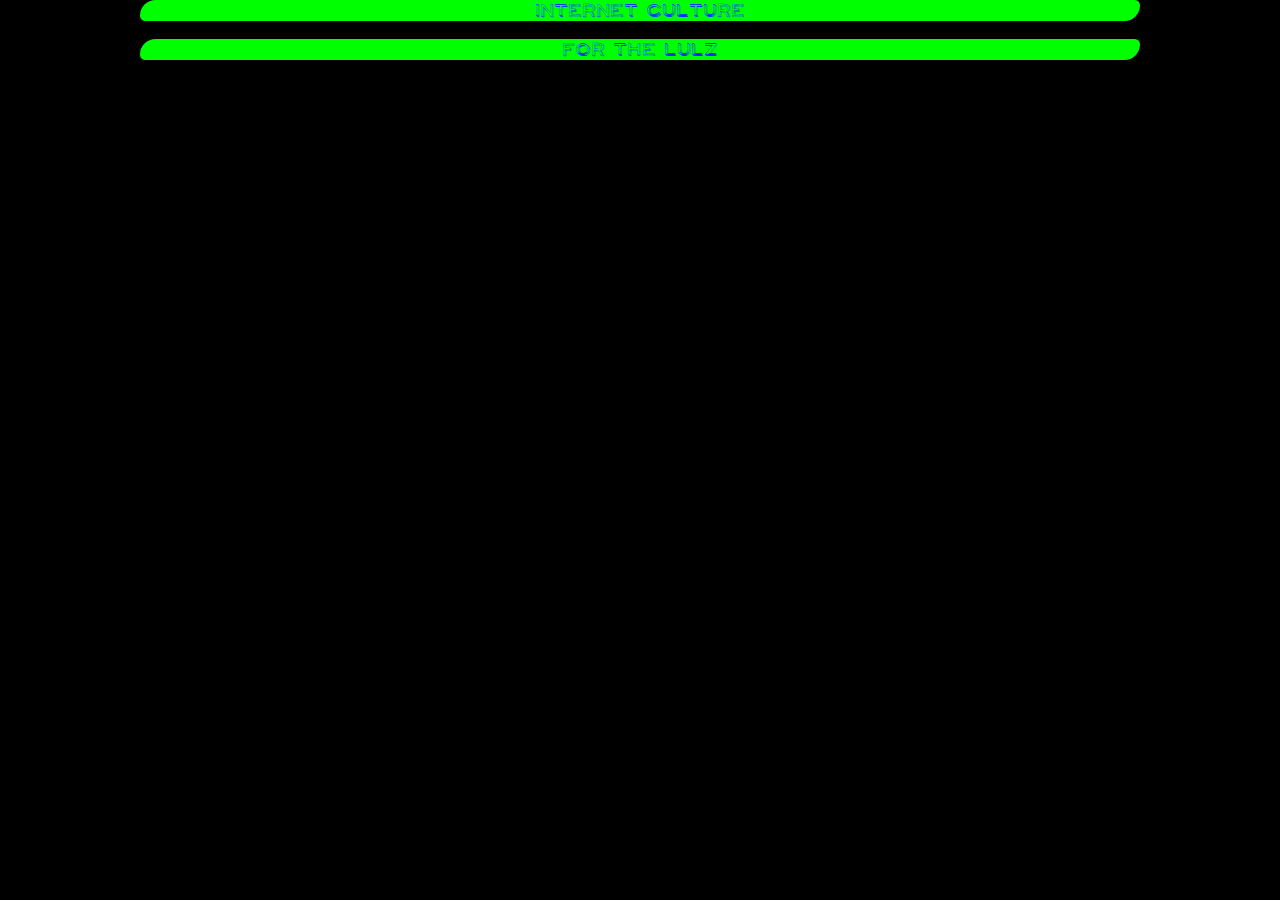
<file: PTC2506/Final Website/index.html>
<!DOCTYPE HTML>
<html>
<head>
<meta http-equiv="Content-Type" content="text/html; charset=UTF-8">
<title>Internet Culture</title>
<link href="css/final.css" rel="stylesheet" type="text/css">
</head>
<div class="wrapper">

<div class="header">
Internet Culture</div>
<br>
<div class="header">For the Lulz</div>



<!--
Menu
The Rules: 
The Lulz:
The Anger:



Embedded Font, of somesort. 
Images on every page - 3.




-->


</div>
<body>
</body>
</html>
</file>
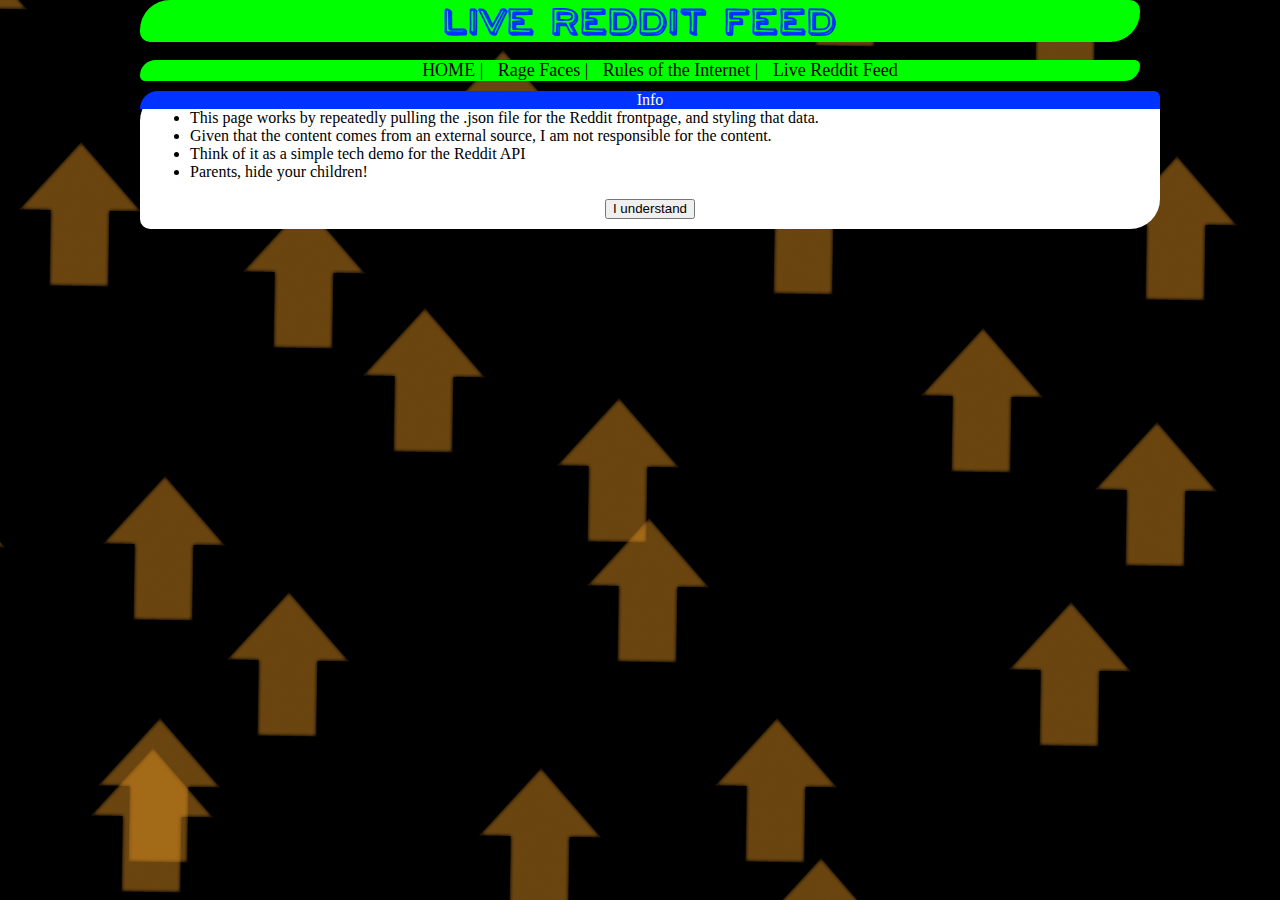
<file: PTC2506/Final Website/liveredditfeed.html>
<!DOCTYPE HTML>
<html>
<head>
<meta http-equiv="Content-Type" content="text/html; charset=UTF-8">
<title>Reddit Top Content - Live</title>
<link href="css/final.css" rel="stylesheet" type="text/css">

<script type="text/javascript" src="js/jquery-1.7.2.js"></script>
<script type="text/javascript">
var domain;
var ups;
var downs;
var thumb;
var url;
var title;
var score;
var refreshes = 0;
var ctext;
var refreshevery = "15000"

function loadChirp(){

	$.getJSON("http://www.reddit.com/.json?jsonp=?", function(data) {
	
	var ctext = "";
	$.each(data.data.children, function(key, val) {
		var dom = val.data.domain;
		var up = val.data.ups;
		var down = val.data.downs;
		var thumb = val.data.thumbnail;
		var urls = val.data.url;
		var title = val.data.title;
		var score = val.data.score;
		var commentcnt = val.data.num_comments;
		var subreddit = val.data.subreddit;
		var author = val.data.author;
		var urlstring = "";
		if(urls.indexOf("jpg") != "-1"){
			urlstring ="<img src='"+urls+"' width='100%'>";
		}
		if(urls.indexOf("png") != "-1"){
			urlstring ="<img src='"+urls+"' width='100%'>";
		}
		
	
		ctext = ctext + "<div class='content'><div class='contenttop'><h3><a href='"+urls+"'target='_blank'>"+ title+"</a></h3></div><h5>Subreddit: "+subreddit+" Author: "+author+" Score: "+score+" Up:"+up+" Down:"+down+" </h5>"+urlstring+"</div>";
		
		
	  });
	
	document.getElementById('Reddit').innerHTML = ctext;
	refreshes = refreshes + 1;
	document.getElementById('header').innerHTML = "<h1>Live Reddit Feed <br>Refreshed:"+refreshes+" Times</h1>";
	})
.error(function() { alert("Something Happened That Shouldn't Have, Sorry.."); });
	
	
setTimeout("loadChirp()",refreshevery);
}

	

</script>
</head>

<body id="backgroundreddit" ">

<div class="wrapper">

<div id="header" class="header">
<h1>Live Reddit Feed</h1>
</div>
<br>
<div class="topbars">
<div class="menu">
<ul title="menu">
<li title="menu"><a href="index.html">HOME</a> |</li>
<li title="menu"><a href="ragefaces.html">Rage Faces</a> |</li>
<li title="menu"><a href="rules.html">Rules of the Internet  |</a></li>
<li title="menu"><a href="liveredditfeed.html">Live Reddit Feed </a></li>
</ul>
</div>
</div>


<div class="content">
<div class="contenttop">Info</div>
<ul>
<li>This page works by repeatedly pulling the .json file for the Reddit frontpage, and styling that data.</li>
<li> Given that the content comes from an external source, I am not responsible for the content.</li>
<li>Think of it as a simple tech demo for the Reddit API</li>
<li>Parents, hide your children!</li>
</ul>
<br>
<center><input type="button" value="I understand" onclick="loadChirp();"></center>
</div>
<div id="Reddit"> </div>



</div>
</body>
</html>
</file>
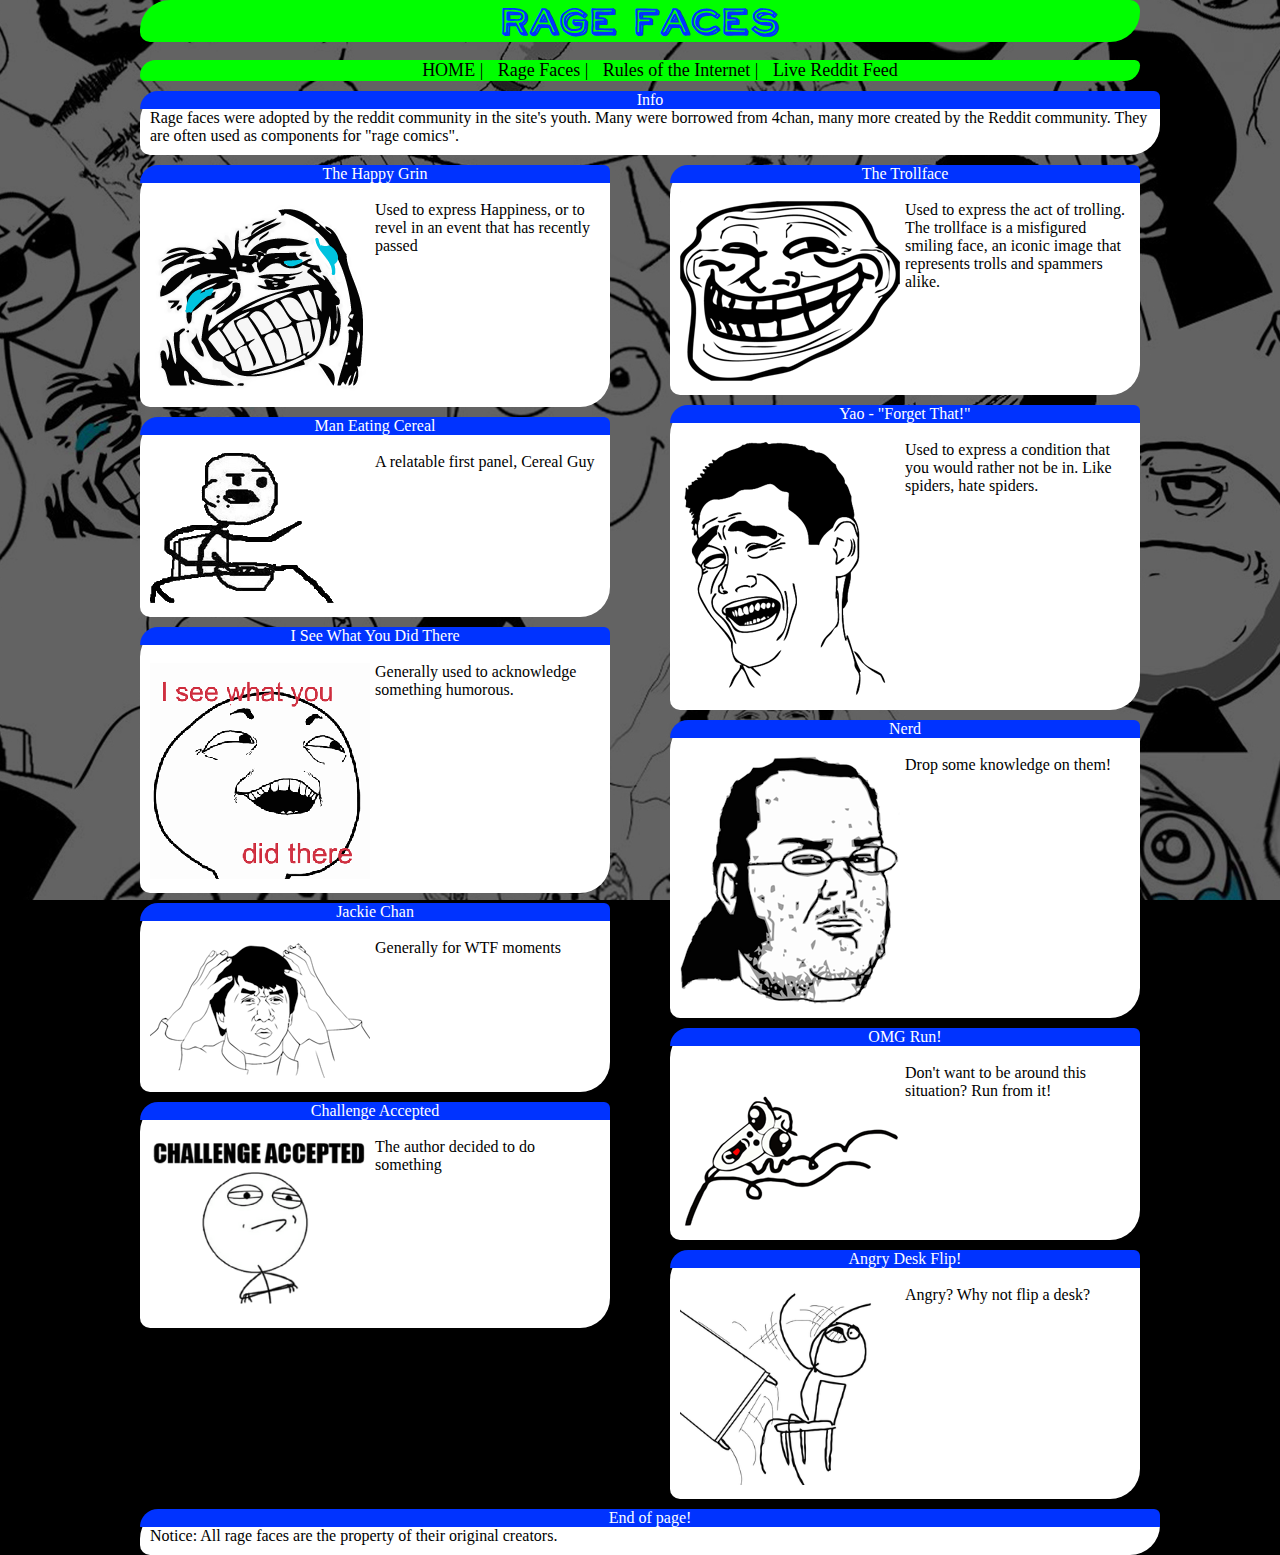
<file: PTC2506/Final Website/ragefaces.html>
<!DOCTYPE HTML>
<html>
<head>
<meta http-equiv="Content-Type" content="text/html; charset=UTF-8">
<title>Rage Faces</title>
<link href="css/final.css" rel="stylesheet" type="text/css">
</head>
<body id="backgroundrage">
<div class="wrapper">

<div class="header">
<h1>Rage Faces</h1>
</div>
<br>
<div class="topbars">
<div class="menu">
<ul title="menu">
<li title="menu"><a href="index.html">HOME</a> |</li>
<li title="menu"><a href="ragefaces.html">Rage Faces</a> |</li>
<li title="menu"><a href="rules.html">Rules of the Internet  |</a></li>
<li title="menu"><a href="liveredditfeed.html">Live Reddit Feed </a></li>
</ul>
</div>
</div>
<div class="content">
<div class="contenttop">Info</div>
Rage faces were adopted by the reddit community in the site's youth. Many were borrowed from 4chan, many more created by the Reddit community. They are often used as components for "rage comics".  </div>


<div class="leftcontent">   
<div class="contenttop">The Happy Grin</div>
<br>
<div class="leftinnercontent">
<img src="images/happy-grin.png" width="220" height="192" alt="Happy Grin">
</div>
<div class="rightinnercontent">
Used to express Happiness, or to revel in an event that has recently passed
</div>
</div>

<div class="rightcontent">   
<div class="contenttop">The Trollface</div>
<br>
<div class="leftinnercontent">
<img src="images/troll-troll-face220.png" width="220" height="180" alt="Le Troll">
</div>
<div class="rightinnercontent">
Used to express the act of trolling. The trollface is a misfigured smiling face, an iconic image that represents trolls and spammers alike.
</div>
</div>


<!-- right block start -->
<div class="rightcontent">   
    <div class="contenttop">Yao - "Forget That!"</div>
    <br>
    <div class="leftinnercontent">
    	<img src="images/fthat.png" width="220" height="255" alt="Yao">
    </div>
    <div class="rightinnercontent">
    Used to express a condition that you would rather not be in. Like spiders, hate spiders.
    </div>
</div>
<!-- right block end -->


<div class="leftcontent">   
<div class="contenttop">Man Eating Cereal</div>
<br>
<div class="leftinnercontent">
<img src="images/cereal-guy-cereal-guy-original.png" width="184" height="150" alt="Cereal Guy">
</div>
<div class="rightinnercontent">
A relatable first panel, Cereal Guy
</div>
</div>

<!-- left block start -->
<div class="leftcontent">   
<div class="contenttop">I See What You Did There</div>
<br>

<div class="leftinnercontent">
<img src="images/iseewhatyoudidthere.png" width="220" height="216" alt="I see what you did there">
</div>

<div class="rightinnercontent">
Generally used to acknowledge something humorous.
</div>
</div>
<!-- left block end -->

<!-- right block start -->
<div class="rightcontent">   
    <div class="contenttop">Nerd</div>
    <br>
    <div class="leftinnercontent">
    	<img src="images/misc-nerd.png" width="220" height="248" alt="MiscNerd">
    </div>
    <div class="rightinnercontent">
    Drop some knowledge on them!
    </div>
</div>
<!-- right block end -->


<!-- left block start -->
<div class="leftcontent">   
<div class="contenttop">Jackie Chan</div>
<br>

<div class="leftinnercontent">
	<img src="images/jackiechan.png" width="220" height="139" alt="Jackie Chan">
</div>

<div class="rightinnercontent">
Generally for WTF moments
</div>
</div>
<!-- left block end -->


<!-- right block start -->
<div class="rightcontent">   
    <div class="contenttop">OMG Run!</div>
    <br>
    <div class="leftinnercontent">
    	<img src="images/worried-omg-run-male.png" width="220" height="162" alt="run">
    </div>
    <div class="rightinnercontent">
   Don't want to be around this situation? Run from it!
    </div>
</div>
<!-- right block end -->


<!-- left block start -->
<div class="leftcontent">   
<div class="contenttop">Challenge Accepted</div>
<br>

<div class="leftinnercontent">
	<img src="images/determined-challenge-accepted.png" width="220"  alt="challenge accepted">
</div>

<div class="rightinnercontent">
The author decided to do something
</div>
</div>
<!-- left block end -->

<!-- right block start -->
<div class="rightcontent">   
    <div class="contenttop">Angry Desk Flip!</div>
    <br>
    <div class="leftinnercontent">
		<img src="images/angry-desk-flip.png" width="220" alt="angry desk flip">
    </div>
    <div class="rightinnercontent">
Angry? Why not flip a desk?    </div>
</div>
<!-- right block end -->



<!--
Menu
The Rules: 
The Lulz:
The Anger:



Embedded Font, of somesort. 
Images on every page - 3.




-->
<div class="content">
<div class="contenttop">End of page!</div>
Notice: All rage faces are the property of their original creators. 
</div>

</div>

</body>
</html>
</file>
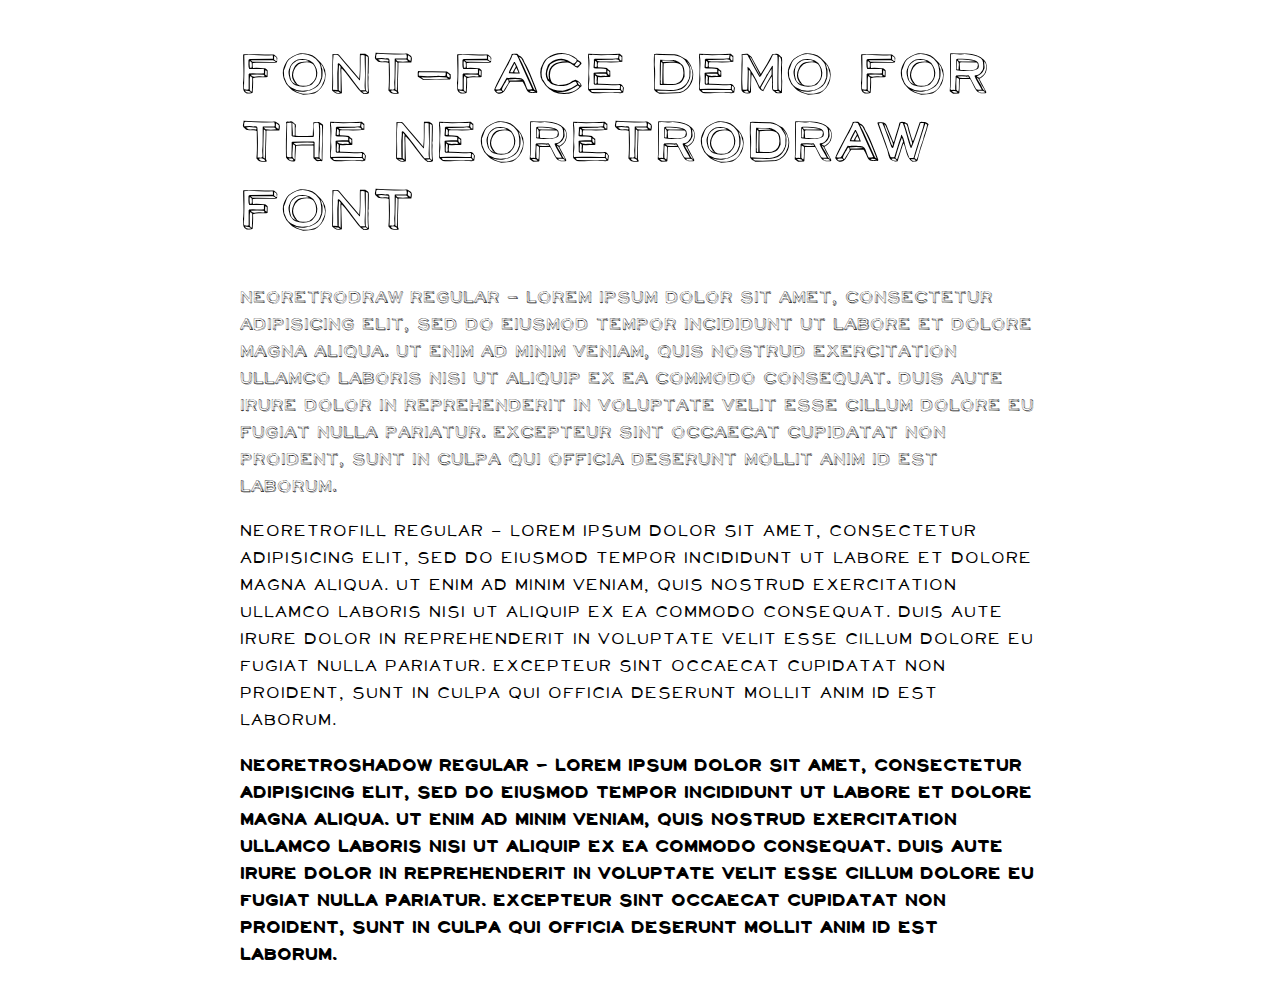
<file: PTC2506/Final Assets/NeoRetroDraw-fontfacekit/demo.html>
<!DOCTYPE html PUBLIC "-//W3C//DTD XHTML 1.0 Strict//EN"
	"http://www.w3.org/TR/xhtml1/DTD/xhtml1-strict.dtd">

<html xmlns="http://www.w3.org/1999/xhtml" xml:lang="en" lang="en">
<head>
	<meta http-equiv="Content-Type" content="text/html; charset=utf-8"/>

	<title>Font Face Demo</title>
	<link rel="stylesheet" href="stylesheet.css" type="text/css" charset="utf-8">
	<style type="text/css" media="screen">
		h1.fontface {font: 60px/68px 'NeoRetroDrawRegular', Arial, sans-serif;letter-spacing: 0;}

		p.style1 {font: 18px/27px 'NeoRetroDrawRegular', Arial, sans-serif;}
		p.style2 {font: 18px/27px 'NeoRetroFillRegular', Arial, sans-serif;}
		p.style3 {font: 18px/27px 'NeoRetroShadowRegular', Arial, sans-serif;}
		
		#container {
			width: 800px;
			margin-left: auto;
			margin-right: auto;
		}
	</style>
</head>

<body>
	<div id="container">
		<h1 class="fontface">FONT-FACE DEMO FOR THE NEORETRODRAW FONT</h1>
	
	 

	<p class="style1">NeoRetroDraw Regular - Lorem ipsum dolor sit amet, consectetur adipisicing elit, sed do eiusmod tempor incididunt ut labore et dolore magna aliqua. Ut enim ad minim veniam, quis nostrud exercitation ullamco laboris nisi ut aliquip ex ea commodo consequat. Duis aute irure dolor in reprehenderit in voluptate velit esse cillum dolore eu fugiat nulla pariatur. Excepteur sint occaecat cupidatat non proident, sunt in culpa qui officia deserunt mollit anim id est laborum.</p>

	 

	<p class="style2">NeoRetroFill Regular - Lorem ipsum dolor sit amet, consectetur adipisicing elit, sed do eiusmod tempor incididunt ut labore et dolore magna aliqua. Ut enim ad minim veniam, quis nostrud exercitation ullamco laboris nisi ut aliquip ex ea commodo consequat. Duis aute irure dolor in reprehenderit in voluptate velit esse cillum dolore eu fugiat nulla pariatur. Excepteur sint occaecat cupidatat non proident, sunt in culpa qui officia deserunt mollit anim id est laborum.</p>

	 

	<p class="style3">NeoRetroShadow Regular - Lorem ipsum dolor sit amet, consectetur adipisicing elit, sed do eiusmod tempor incididunt ut labore et dolore magna aliqua. Ut enim ad minim veniam, quis nostrud exercitation ullamco laboris nisi ut aliquip ex ea commodo consequat. Duis aute irure dolor in reprehenderit in voluptate velit esse cillum dolore eu fugiat nulla pariatur. Excepteur sint occaecat cupidatat non proident, sunt in culpa qui officia deserunt mollit anim id est laborum.</p>

		</div>
</body>
</html>
</file>
<file: PTC2506/Final Assets/NeoRetroDraw-fontfacekit/stylesheet.css>
/* Generated by Font Squirrel (http://www.fontsquirrel.com) on June 18, 2012 01:13:16 PM America/New_York */



@font-face {
    font-family: 'NeoRetroDrawRegular';
    src: url('NEORD___-webfont.eot');
    src: url('NEORD___-webfont.eot?#iefix') format('embedded-opentype'),
         url('NEORD___-webfont.woff') format('woff'),
         url('NEORD___-webfont.ttf') format('truetype'),
         url('NEORD___-webfont.svg#NeoRetroDrawRegular') format('svg');
    font-weight: normal;
    font-style: normal;

}

@font-face {
    font-family: 'NeoRetroFillRegular';
    src: url('NEORF___-webfont.eot');
    src: url('NEORF___-webfont.eot?#iefix') format('embedded-opentype'),
         url('NEORF___-webfont.woff') format('woff'),
         url('NEORF___-webfont.ttf') format('truetype'),
         url('NEORF___-webfont.svg#NeoRetroFillRegular') format('svg');
    font-weight: normal;
    font-style: normal;

}

@font-face {
    font-family: 'NeoRetroShadowRegular';
    src: url('NEORS___-webfont.eot');
    src: url('NEORS___-webfont.eot?#iefix') format('embedded-opentype'),
         url('NEORS___-webfont.woff') format('woff'),
         url('NEORS___-webfont.ttf') format('truetype'),
         url('NEORS___-webfont.svg#NeoRetroShadowRegular') format('svg');
    font-weight: normal;
    font-style: normal;

}
</file>
<file: PTC2506/Final Website/css/final.css>
@charset "UTF-8";
/* CSS Document */

/* normalizes margin, padding */
ul,ol,li,h1,h2,h3,h4,h5,h6,hr,pre,form,body,html,p,blockquote,fieldset,input {
	margin:0;
	padding-top: 0;
	
}

@font-face {
    font-family: 'NeoRetroDrawRegular';
    src: url('neord-webfont-webfont.eot');
    src: url('neord-webfont-webfont.eot?#iefix') format('embedded-opentype'),
         url('neord-webfont-webfont.woff') format('woff'),
         url('neord-webfont-webfont.ttf') format('truetype'),
         url('neord-webfont-webfont.svg#NeoRetroDrawRegular') format('svg');
    font-weight: normal;
    font-style: normal;

}
ul[title=menu] {
	text-align: left;
	display: inline;
	list-style-position: inside;
	list-style-type: none;
}
li[title=menu] {
	text-align: left;
	display: inline;
	padding-right: 5px;
	padding-left: 5px;
	list-style-position: inside;
	list-style-type: none;
}

a:link {
	color: #000000; 
	text-decoration: none; 
	}
a:active {
	color: #0000ff; 
	text-decoration: none; 
	}
a:visited {
	color: #008000; 
	text-decoration: none; 
	}
a:hover {
	color: #ff0000; 
	text-decoration: none; 
	}

body {
	background-color: #000;
	margin-right: auto;
	margin-left: auto;
}
.header {
	font-family: "NeoRetroDrawRegular";
	font-size: 20px;
	-webkit-border-top-left-radius: 30px;
	-webkit-border-top-right-radius: 10px;
	-webkit-border-bottom-left-radius: 10px;
	-webkit-border-bottom-right-radius: 30px;
	-moz-border-radius-bottomleft: 10px;
	-moz-border-radius-bottomright: 30px;
	-moz-border-radius-topright: 10px;
	-moz-border-radius-topleft: 30px;
	color: #03F;
	height: auto;
	width: 1000px;
	background-color: #0F0;
	text-align:center;
	margin-right: 10px;
	margin-left: 10px;
	border: thin none #000;
}
.topbars {
	font-family: "Comic Sans MS", cursive;
	font-size: 18px;
	-webkit-border-top-left-radius: 30px;
	-webkit-border-top-right-radius: 10px;
	-webkit-border-bottom-left-radius: 10px;
	-webkit-border-bottom-right-radius: 30px;
	-moz-border-radius-bottomleft: 10px;
	-moz-border-radius-bottomright: 30px;
	-moz-border-radius-topright: 10px;
	-moz-border-radius-topleft: 30px;
	color: #000;
	height: auto;
	width: 1000px;
	background-color: #0F0;
	text-align:center;
	margin-right: 10px;
	margin-left: 10px;
	border: thin none #000;
}
.wrapper {
	/* [disabled]background-color: #000; */
	width: 1020px;
	margin-right: auto;
	margin-left: auto;
}

.content{
	font-family: "Comic Sans MS", cursive;
	font-size: 16px;
	-webkit-border-top-left-radius: 30px;
	-webkit-border-top-right-radius: 10px;
	-webkit-border-bottom-left-radius: 10px;
	-webkit-border-bottom-right-radius: 30px;
	-moz-border-radius-bottomleft: 10px;
	-moz-border-radius-bottomright: 30px;
	-moz-border-radius-topright: 10px;
	-moz-border-radius-topleft: 30px;
	color: #000;
	height: auto;
	width: 1000px;
	background-color: #FFF;
	text-align:left;
	margin-right: 10px;
	margin-left: 10px;
	border: thin none #000;
	margin-top: 10px;
	transition: width 1s;
	-moz-transition: width 1s; /* Firefox 4 */
	-webkit-transition: width 1s; /* Safari and Chrome */
	-o-transition: width 1s; /* Opera */
	float: left;
	padding-right: 10px;
	padding-bottom: 10px;
	padding-left: 10px;
}
.content:hover {
	width: 1010px;
	background-color: #CCC;
}
.contenttop{
	-webkit-border-top-left-radius: 30px;
	-webkit-border-top-right-radius: 10px;
	-moz-border-radius-topright: 10px;
	-moz-border-radius-topleft: 30px;
	border: thin none #000;
	background-color: #03F;
	text-align: center;
	color: #FFF;
	margin-right: -10px;
	margin-left: -10px;
}
.leftcontent {
	float: left;
	font-family: "Comic Sans MS", cursive;
	font-size: 16px;
	-webkit-border-top-left-radius: 30px;
	-webkit-border-top-right-radius: 10px;
	-webkit-border-bottom-left-radius: 10px;
	-webkit-border-bottom-right-radius: 30px;
	-moz-border-radius-bottomleft: 10px;
	-moz-border-radius-bottomright: 30px;
	-moz-border-radius-topright: 10px;
	-moz-border-radius-topleft: 30px;
	color: #000;
	width: 450px;
	background-color: #FFF;
	text-align:left;
	margin-right: 10px;
	margin-left: 10px;
	border: thin none #000;
	margin-top: 10px;
	display: inline;
	transition: width 1s;
	-moz-transition: width 1s; /* Firefox 4 */
	-webkit-transition: width 1s; /* Safari and Chrome */
	-o-transition: width 1s;
	padding-right: 10px;
	padding-bottom: 10px;
	padding-left: 10px;
}
.leftcontent:hover{
width: 460px;	
}
.rightcontent {
	float: right;
	font-family: "Comic Sans MS", cursive;
	font-size: 16px;
	-webkit-border-top-left-radius: 30px;
	-webkit-border-top-right-radius: 10px;
	-webkit-border-bottom-left-radius: 10px;
	-webkit-border-bottom-right-radius: 30px;
	-moz-border-radius-bottomleft: 10px;
	-moz-border-radius-bottomright: 30px;
	-moz-border-radius-topright: 10px;
	-moz-border-radius-topleft: 30px;
	color: #000;
	display: inline;
	width: 450px;
	background-color: #FFF;
	text-align:left;
	margin-right: 10px;
	margin-left: 10px;
	border: thin none #000;
	margin-top: 10px;
	transition: width 1s;
	-moz-transition: width 1s; /* Firefox 4 */
	-webkit-transition: width 1s; /* Safari and Chrome */
	-o-transition: width 1s; /* Opera */
	padding-right: 10px;
	padding-bottom: 10px;
	padding-left: 10px;
}
.rightcontent:hover{
width: 460px;	
}
body {
	background-color: #000;
	background-repeat: repeat-y;
	background-position: 50%;
	margin-right: auto;
	margin-left: auto;
}

.leftinnercontent{
float: left;	
width: 50%;
}
.rightinnercontent{
	float: right;
	width: 50%;
	height: 100%;
	text-align: left;
}

/* Since I will use different backgrounds for some pages, I am applying ID based tags */
#backgroundreddit{
	background-image: url(../images/backgroundred.png);
	background-attachment: fixed;	
}

#backgroundrage{
	background-image: url(../images/ragebackground.jpg);
	background-attachment: fixed;
	background-position: center;	
}


#backgroundguest{
	background-image: url(../images/anonymous.jpg);
	background-attachment: fixed;
	background-position: center;	
}

/*Sometimes I just want to center something without using <center>*/
#justcenter {
		text-align: center;

}
</file>
